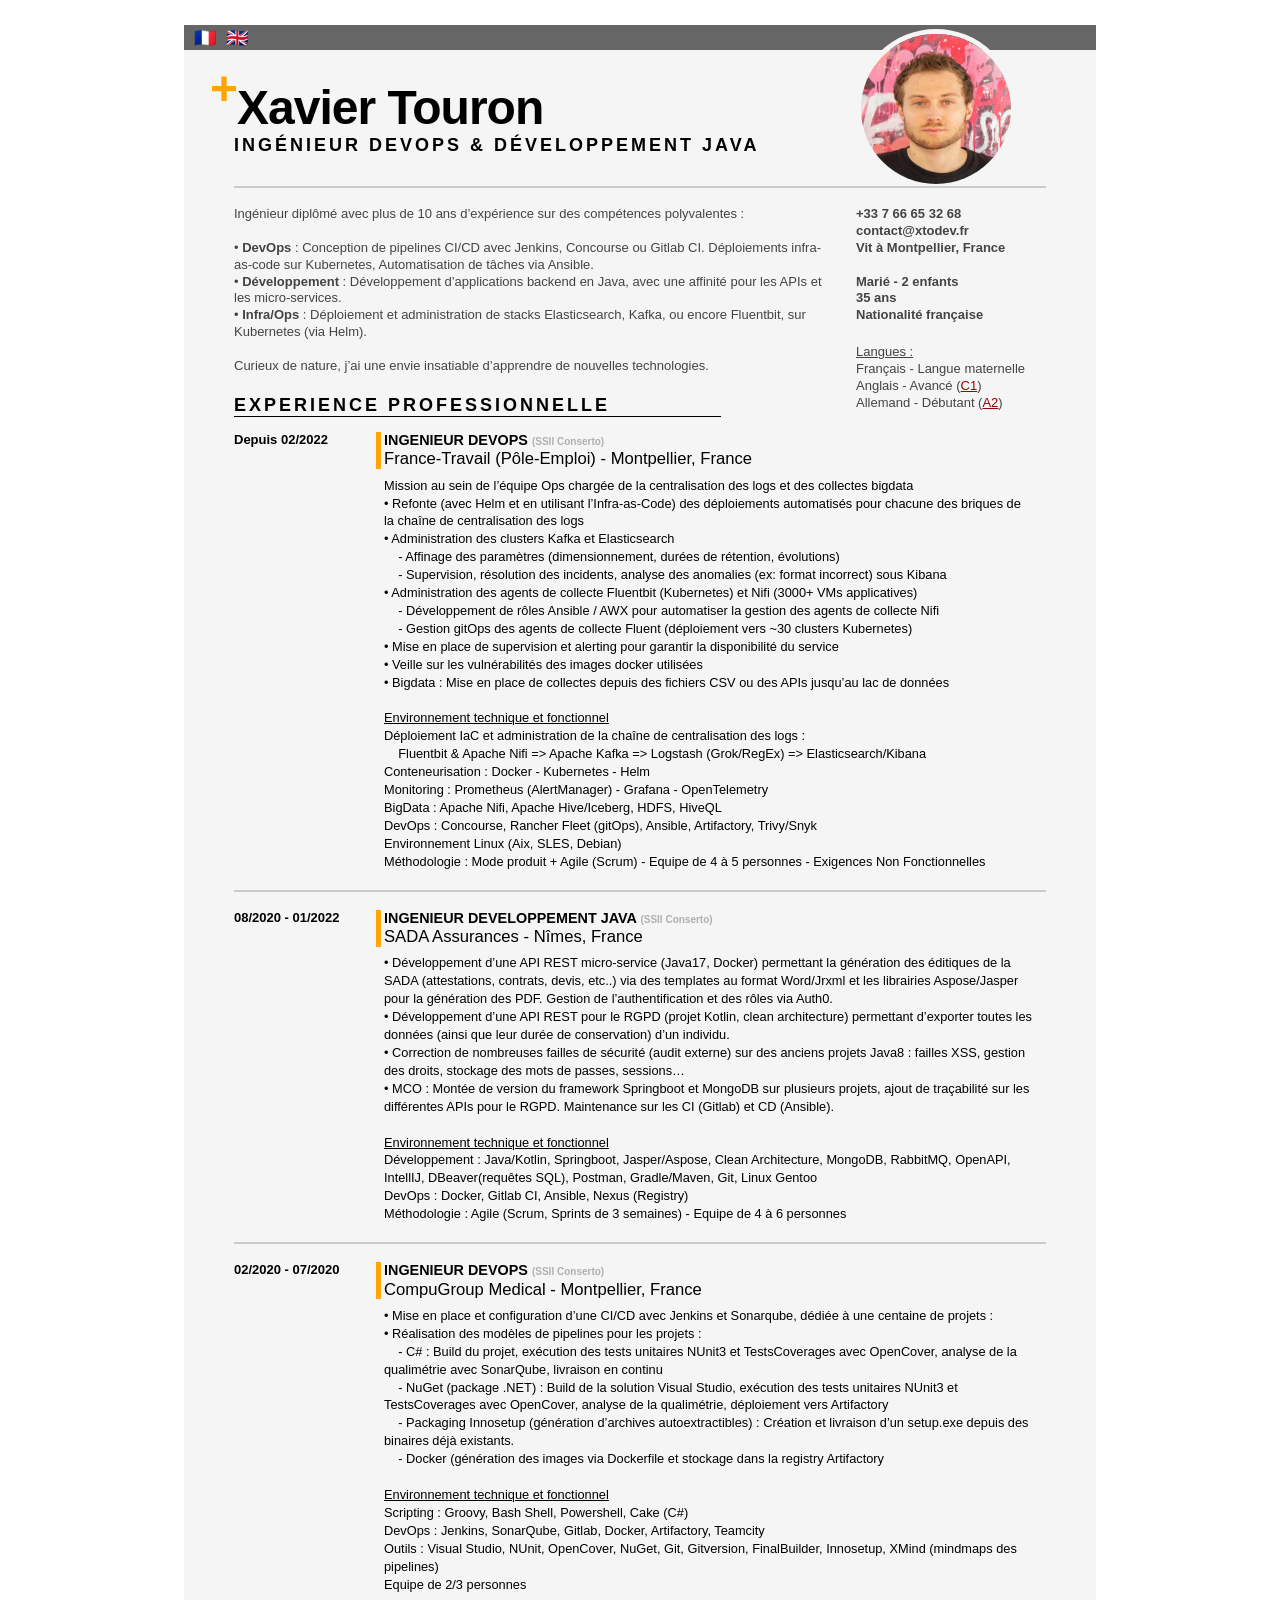
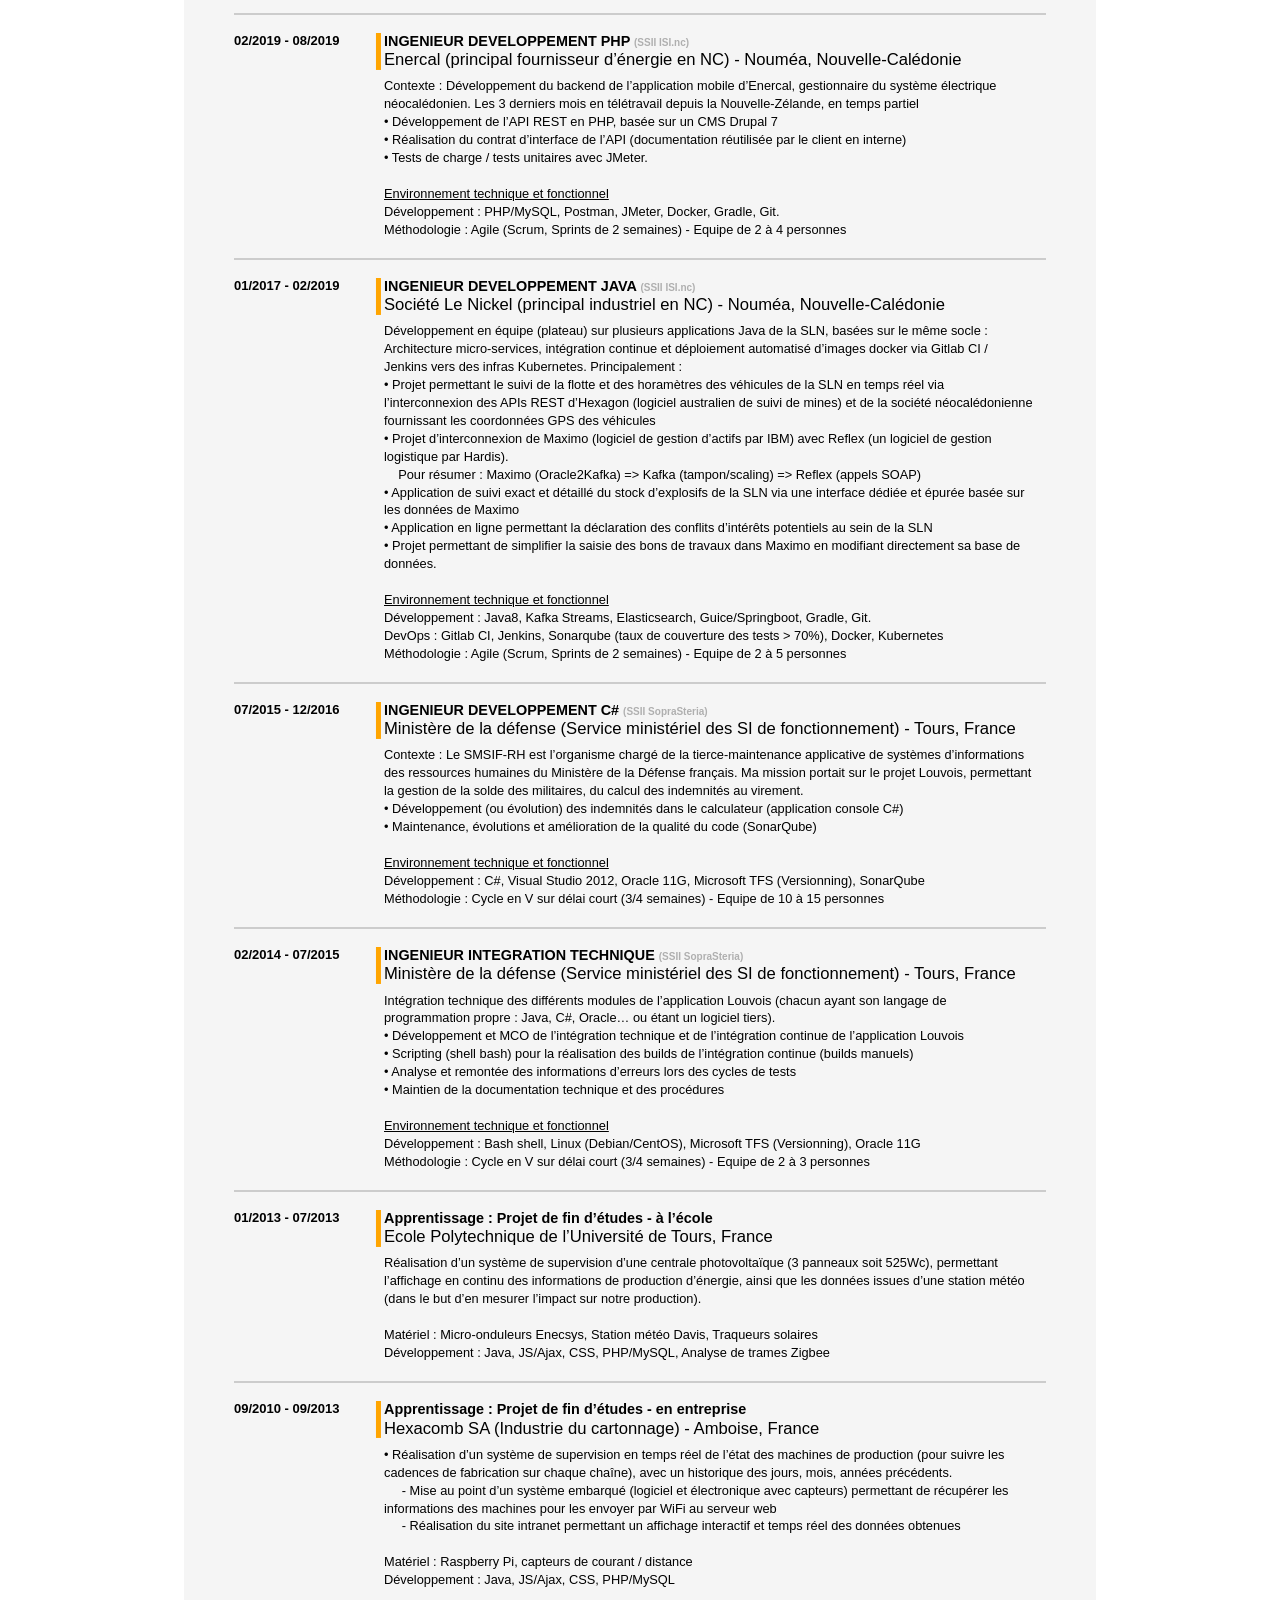
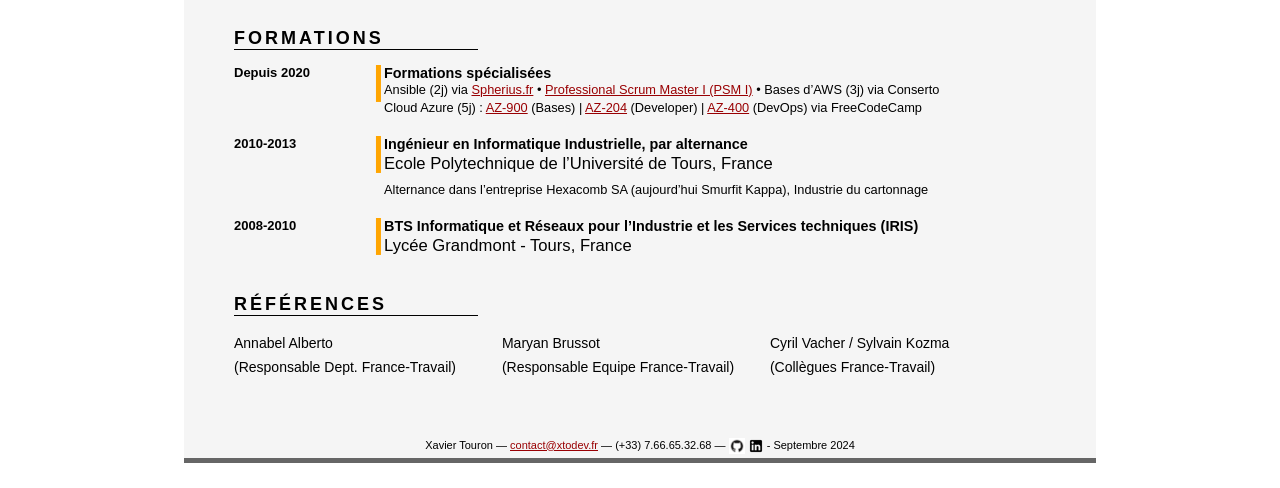
<file: index.html>
<!DOCTYPE html>
<html>
<head>
<meta charset="utf-8">

<title>Xavier Touron | Ingénieur DevOps &amp;amp; Développement JAVA</title>
<style type="text/css">

article,
aside,
details,
figcaption,
figure,
footer,
header,
hgroup,
nav,
section,
summary {
  display: block;
}
audio,
canvas,
video {
  display: inline-block;
  *display: inline;
  *zoom: 1;
}
audio:not([controls]) {
  display: none;
}
[hidden] {
  display: none;
}
html {
  font-size: 100%;
  -webkit-text-size-adjust: 100%;
  -ms-text-size-adjust: 100%;
}
html,
button,
input,
select,
textarea {
  font-family: sans-serif;
}
body {
  margin: 0;
}
a:focus {
  outline: thin dotted;
}
a:hover,
a:active {
  outline: 0;
}
h1 {
  font-size: 2em;
  margin: 0.67em 0;
}
h2 {
  font-size: 1.5em;
  margin: 0.83em 0;
}
h3 {
  font-size: 1.17em;
  margin: 1em 0;
}
h4 {
  font-size: 1em;
  margin: 1.33em 0;
}
h5 {
  font-size: 0.83em;
  margin: 1.67em 0;
}
h6 {
  font-size: 0.75em;
  margin: 2.33em 0;
}
abbr[title] {
  border-bottom: 1px dotted;
}
b,
strong {
  font-weight: bold;
}
blockquote {
  margin: 1em 40px;
}
dfn {
  font-style: italic;
}
mark {
  background: #ff0;
  color: #000;
}
p,
pre {
  margin: 1em 0;
}
pre,
code,
kbd,
samp {
  font-family: monospace, serif;
  _font-family: 'courier new', monospace;
  font-size: 1em;
}
pre {
  white-space: pre;
  white-space: pre-wrap;
  word-wrap: break-word;
}
q {
  quotes: none;
}
q:before,
q:after {
  content: '';
  content: none;
}
small {
  font-size: 75%;
}
sub,
sup {
  font-size: 75%;
  line-height: 0;
  position: relative;
  vertical-align: baseline;
}
sup {
  top: -0.5em;
}
sub {
  bottom: -0.25em;
}
dl,
menu,
ol,
ul {
  margin: 1em 0;
}
dd {
  margin: 0 0 0 40px;
}
menu,
ol,
ul {
  padding: 0 0 0 40px;
}
nav ul,
nav ol {
  list-style: none;
  list-style-image: none;
}
img {
  border: 0;
  -ms-interpolation-mode: bicubic;
}
svg:not(:root) {
  overflow: hidden;
}
figure {
  margin: 0;
}
form {
  margin: 0;
}
fieldset {
  border: 1px solid #c0c0c0;
  margin: 0 2px;
  padding: 0.35em 0.625em 0.75em;
}
legend {
  border: 0;
  padding: 0;
  white-space: normal;
  *margin-left: -7px;
}
button,
input,
select,
textarea {
  font-size: 100%;
  margin: 0;
  vertical-align: baseline;
  *vertical-align: middle;
}
button,
input {
  line-height: normal;
}
button,
input[type="button"],
input[type="reset"],
input[type="submit"] {
  cursor: pointer;
  -webkit-appearance: button;
  *overflow: visible;
}
button[disabled],
input[disabled] {
  cursor: default;
}
input[type="checkbox"],
input[type="radio"] {
  box-sizing: border-box;
  padding: 0;
  *height: 13px;
  *width: 13px;
}
input[type="search"] {
  -webkit-appearance: textfield;
  -moz-box-sizing: content-box;
  -webkit-box-sizing: content-box;
  box-sizing: content-box;
}
input[type="search"]::-webkit-search-decoration,
input[type="search"]::-webkit-search-cancel-button {
  -webkit-appearance: none;
}
button::-moz-focus-inner,
input::-moz-focus-inner {
  border: 0;
  padding: 0;
}
textarea {
  overflow: auto;
  vertical-align: top;
}
table {
  border-collapse: collapse;
  border-spacing: 0;
}

body.pdf {
  color: black;
}
body.pdf a {
  text-decoration: none;
  color: black;
}
body.pdf .container {
  background: none;
  border-left-color: white;
  border-right-color: white;
}
body.pdf .date:after {
  margin-top: -8px;
}
body.pdf span {
  background-color: white;
}
body.pdf .resume {
  position: relative;
  padding: 40px 25px;
}
body.pdf #identity {
  margin-right: 10px;
}
body.pdf #lang {
  margin-top: -10px;
  margin-right: 10px;
  padding-bottom: 0px;
}
body.pdf .hiddenhr {
  border-top: 2px solid white;
}
body.pdf .hiddenhrinpdf {
  border-top: 2px solid white;
}
body.pdf hr {
  margin: 8px auto;
}
body.pdf a[href$='.pdf'] {
  display: none;
}
body.pdf #langselect {
  display: none;
}
body.pdf h1 {
  letter-spacing: 0;
  margin-top: 0;
  font-size: 48px;
  text-transform: none;
}
body.pdf h2 {
  letter-spacing: 0;
  text-transform: uppercase;
  font-weight: normal;
}
body.pdf h3 {
  float: left;
  width: 20%;
  font-style: normal;
  margin-top: 12px;
}
body.pdf h3+p {
  float: left;
  width: 80%;
}
body.pdf blockquote {
  top: 40px;
  right: 50px;
  position: absolute;
}
body.pdf ul dl {
  margin: 0;
  padding: 0.3em 0 0;
}
body.pdf ul dl dt {
  font-size: 122%;
  font-weight: normal;
  margin: 0 0 .75em;
}
body.pdf ul dl dd {
  padding: 0 4em 0 0;
}
body.pdf ol {
  float: left;
  width: 95%;
  margin-left: 1em;
}
body.pdf ol li {
  width: 33%;
  margin: 0;
}
body.pdf ol li:nth-child(3n) {
  width: 34%;
}
body.pdf ol li:nth-child(1),
body.pdf ol li:nth-child(2),
body.pdf ol li:nth-child(3) {
  border-top: none;
}
body.pdf dl {
  margin: .7em 0 0;
  display: block;
}
body.pdf dl strong {
  float: right;
  margin-top: -2em;
}
body.pdf dl em {
  font-size: 120%;
  font-style: normal;
}
body.pdf .h2long {
  background: white;
}
body.pdf .h2short {
  background: white;
}
body.pdf #photo {
  margin-top: -61px;
  margin-right: 30px;
  box-shadow: 0px -4px 0px 1px white, rgba(0,0,0,0) 0px 3px 8px;
  border-width: 0px;
}

.clearfix {
  zoom: 1;
}
.clearfix:after {
  display: block;
  visibility: hidden;
  height: 0;
  clear: both;
  content: ".";
}
body {
  font-family: 'Helvetica Neue', 'Helvetica', Arial, serif;
}
h1,
h2,
h3,
h4,
ul dl dt {
  font-family: 'Helvetica Neue Light', 'Helvetica', Arial, serif;
}
h1:before {
  content: "+";
  font-weight: bold;
  color: orange;
  margin: -1em 0 0 -0.5em;
  position: relative;
  top: -0.4em;
}
pre {
  display: block;
  position: relative;
}
span {
  padding: 0;
  line-height: 1.3em;
  font-family: 'Helvetica Neue', 'Helvetica', Arial, serif;
  color: #444;
}
#langselect {
  font-size: large;
  width: 200px;
  position: absolute;
  top: -13px;
  left: 10px;
}
#langselect a {
  text-decoration: none;
  color: #666;
}
#langselect a:hover {
  text-decoration: none;
  color: #666;
}
#aboutme {
  width: 600px;
  float: left;
  clear: left;
  padding-bottom: 20px;
  font-family: 'Lucida Sans', 'Lucida Sans Regular', 'Lucida Grande', 'Lucida Sans Unicode', Geneva, Verdana, sans-serif;
  font-size: small;
}
#identity {
  width: 200px;
  float: right;
  clear: right;
  font-family: 'Arial Narrow Bold', sans-serif;
  font-size: small;
  font-weight: bold;
  padding-bottom: 20px;
  margin-right: -10px;
}
#lang {
  width: 200px;
  float: right;
  clear: right;
  font-size: small;
  padding-bottom: 20px;
  margin-right: -10px;
}
.ssii {
  font-size: 10px;
  color: #afafaf;
}
.container {
  margin: 25px auto;
  padding: 0;
  background: whiteSmoke;
  border-top-color: #666;
  border-bottom-color: #666;
  border-left-color: whiteSmoke;
  border-right-color: whiteSmoke;
  border-style: solid;
  border-width: 25px 0px 5px 0px;
  text-align: left;
}
.date {
  font-size: small;
  width: 150px;
}
.date:after {
  float: right;
  margin-top: -7px;
  content: "|";
  color: orange;
  font-size: 300%;
}
.resume {
  position: relative;
  padding: 10px 20px;
  margin-top: -10px;
  margin-bottom: -15px;
}
a {
  color: #990003;
}
a[href$='.pdf']::before {
  content: url('https://cdn-icons-png.flaticon.com/64/3997/3997593.png');
  display: inline-block;
  width: 32px;
  height: 32px;
}
a[href$='.pdf'] {
  font-size: small;
  width: 10px;
  position: absolute;
  top: -70px;
  left: 100%;
}
blockquote {
  margin: 0;
  padding: 0;
  line-height: 1.4em;
}
hr {
  display: block;
  position: relative;
  padding: 0;
  margin: 18px auto;
  width: 100%;
  clear: both;
  border: none;
  border-top: 2px solid #cccccc;
  font-size: 1px;
  line-height: 0;
  overflow: visible;
  page-break-after: avoid;
}
.hiddenhr {
  display: block;
  position: relative;
  padding: 0;
  margin: 18px auto;
  width: 100%;
  clear: both;
  border: none;
  border-top: 2px solid whitesmoke;
  font-size: 1px;
  line-height: 0;
  overflow: visible;
  page-break-after: avoid;
}
.hiddenhrinpdf {
  display: block;
  position: relative;
  padding: 0;
  margin: 18px auto;
  width: 100%;
  clear: both;
  border: none;
  border-top: 2px solid #cccccc;
  font-size: 1px;
  line-height: 0;
  overflow: visible;
  page-break-after: avoid;
}
hr ~ h2 {
  border-top: 0px;
}
h1 {
  margin: 0;
  padding: 0;
  font-size: 36px;
  letter-spacing: -1px;
  font-weight: bold;
}
h2 {
  margin: 0;
  padding: 0;
  font-size: 18px;
  letter-spacing: -1px;
  font-weight: bold;
}
h3 {
  margin: 0;
  padding: 0 0 .5em;
  font-size: 150%;
  font-weight: bold;
}
h4 {
  margin: 0;
  padding: 0 0 .5em;
  font-size: small;
  width: 150px;
}
h3+p {
  margin: 0 0 16px;
  padding: 0;
  display: block;
  font-size: 104%;
  line-height: 24px;
}
h3 br + * {
  font-size: 5px;
}
ul {
  margin: 0;
  padding: 0;
  list-style: none;
  display: flex;
  flex-wrap: wrap;
}
ul li {
  margin: 0;
  padding: 0;
  flex-basis: 33%;
}
ul dl {
  margin: .3em 0 0;
  padding: 0;
  width: 100%;
}
ul dl dt {
  font-size: 100%;
}
ul dl dd {
  margin: 0 0 1em;
  padding: 0 2em 0 0;
  font-size: .8em;
  line-height: 1.5em;
}
ol {
  margin: 0;
  padding: 0 0 .75em;
  width: 80%;
  display: inline-block;
}
ol li {
  margin: 0 0 0 1em;
  padding: 0;
  border-top: 1px solid #CCCCCC;
  width: 100%;
  float: left;
  list-style: none;
  line-height: 24px;
  font-size: 14px;
}
ol li:nth-child(1) {
  border-top: none;
}
dl {
  float: left;
  display: block;
  width: 80%;
  margin: 0;
  padding: 0;
}
dl dt {
  margin: 0;
  padding: 0;
  font-size: 90%;
  font-weight: bold;
}
dl dd {
  margin: 0 0 1.5em;
  padding: 0;
  font-size: 80%;
  line-height: 1.4em;
}
dl strong {
  display: block;
  padding-top: 9px;
  margin-left: -40px;
  font-size: 102%;
}
dl em {
  display: block;
  font-size: 110%;
  margin: .15em 0 .5em;
  font-style: bold;
}
dl dd li {
  width: 100%;
  margin: 0 1em 1em;
  list-style-type: square;
}
dl dt {
  display: block;
  clear: both;
}
dl dt {
  border-top: 1px solid #ccc;
  padding-top: 1em;
}
h3 + dl dt:first-child {
  border: 0;
  padding-top: 0;
}
dl dd p:first-child {
  font-weight: bold;
  text-transform: uppercase;
  font-size: 1.2em;
}
ul li dt {
  border: 0;
  padding-top: 0;
}
.h2long {
  background: whiteSmoke;
  text-align: left;
  content: "";
  display: block;
  width: 60%;
  padding-top: 20px;
  border-bottom: 1px solid black;
  margin-bottom: 15px;
}
.h2short {
  background: whiteSmoke;
  text-align: left;
  content: "";
  display: block;
  width: 30%;
  border-bottom: 1px solid black;
  margin-bottom: 15px;
}
#footer {
  display: none;
}
#footer + p {
  width: 100%;
  font-size: 11px;
  text-align: center;
  margin: 0 0 0px;
}
#photo {
  width: 150px;
  height: 150px;
  margin-top: -67px;
  margin-right: 30px;
  border-top-left-radius: 50% 50%;
  border-top-right-radius: 50% 50%;
  border-bottom-right-radius: 50% 50%;
  border-bottom-left-radius: 50% 50%;
  border: solid whiteSmoke;
  border-width: 5px;
}
#subheading {
  margin-bottom: 30px;
}

@media print {
  .container {
    width: 912px;
  }
  .resume {
    position: relative;
    padding: 40px 50px;
  }
  blockquote {
    top: 40px;
    right: 50px;
    position: absolute;
  }
  h1 {
    margin-top: 0;
    font-size: 48px;
    letter-spacing: -1px;
  }
  h2 {
    text-transform: uppercase;
    letter-spacing: 3px;
  }
  h3 {
    float: left;
    width: 20%;
  }
  h3+p {
    float: left;
    width: 80%;
  }
  ul dl dt {
    font-size: 122%;
    font-weight: normal;
    margin-bottom: .75em;
  }
  ul dl dd {
    padding: 0 4em 0 0;
  }
  ol {
    float: center;
    width: 100%;
  }
  ol li {
    width: 33%;
    margin: 0;
  }
  ol li:nth-child(3n) {
    width: 34%;
  }
  ol li:nth-child(1),
  ol li:nth-child(2),
  ol li:nth-child(3) {
    border-top: none;
  }
  dl strong {
    float: right;
    margin-top: -2em;
  }
  dl em {
    font-size: 130%;
    font-style: normal;
  }
  a[href$='.pdf'] {
    display: none;
  }
}
@media screen and (min-width: 240px) and (max-width: 479px) {
  .container {
    margin: 0px auto;
  }
  blockquote {
    display: none;
  }
  #aboutme {
    width: 100%;
  }
  #identity {
    width: 100%;
  }
  #lang {
    width: 100%;
  }
  a[href$='.pdf'] {
    display: none;
  }
  .date:after {
    display: none;
  }
}
@media screen and (min-width: 480px) and (max-width: 599px) {
  .container {
    margin: 0px auto;
  }
  blockquote {
    margin-top: -50px;
    margin-bottom: -20px;
  }
  #photo {
    width: 90px;
    height: 90px;
    margin-top: -60px;
    margin-left: 81%;
  }
  #aboutme {
    width: 65%;
  }
  #identity {
    width: 35%;
  }
  #lang {
    width: 35%;
  }
  .date:after {
    display: none;
  }
  .h2long {
    width: 80%;
  }
  .h2short {
    width: 80%;
  }
  dl {
    width: 100%;
  }
  dl dt:before {
    content: "|";
    color: orange;
    font-size: 150%;
    margin-top: -10px;
  }
  .resume {
    margin-bottom: -10px;
  }
}
@media screen and (min-width: 600px) and (max-width: 911px) {
  .container {
    margin: 0px auto;
  }
  blockquote {
    margin-top: -65px;
    margin-bottom: -20px;
  }
  #photo {
    width: 105px;
    height: 105px;
    margin-top: -50px;
    margin-left: 75%;
  }
  #aboutme {
    width: 65%;
  }
  #identity {
    width: 35%;
  }
  #lang {
    width: 35%;
  }
  .date:after {
    display: none;
  }
  .h2long {
    width: 80%;
  }
  .h2short {
    width: 80%;
  }
  dl {
    width: 100%;
  }
  dl dt:before {
    content: "|";
    color: orange;
    font-size: 150%;
    margin-top: -10px;
  }
  .resume {
    margin-bottom: -10px;
  }
}
@media screen and (min-width: 57em) {
  .container {
    width: 912px;
  }
  .resume {
    position: relative;
    padding: 40px 50px;
  }
  blockquote {
    top: 40px;
    right: 50px;
    position: absolute;
  }
  h1 {
    margin-top: 0;
    font-size: 48px;
    letter-spacing: -1px;
  }
  h2 {
    text-transform: uppercase;
    letter-spacing: 3px;
  }
  h3 {
    float: left;
    width: 20%;
  }
  h3+p {
    float: left;
    width: 80%;
  }
  ul dl dt {
    font-size: 122%;
    font-weight: normal;
    margin-bottom: .75em;
  }
  ul dl dd {
    padding: 0 4em 0 0;
  }
  ol {
    float: center;
    width: 100%;
  }
  ol li {
    width: 33%;
    margin: 0;
  }
  ol li:nth-child(3n) {
    width: 34%;
  }
  ol li:nth-child(1),
  ol li:nth-child(2),
  ol li:nth-child(3) {
    border-top: none;
  }
  dl strong {
    float: right;
    margin-top: -2em;
  }
  dl em {
    font-size: 130%;
    font-style: normal;
  }
}

</style>
</head>

<body class="">

<div class="container">
    <div class="resume">
        <h1>Xavier Touron</h1>

<h2 id="subheading">Ingénieur DevOps &amp; Développement JAVA</h2>

<p><span id="langselect"><a href="https://xtodev.fr">🇫🇷</a>&nbsp;&nbsp;<a href="https://xtodev.fr/en.html">🇬🇧</a></span></p>

<blockquote>
  <p><img src="./assets/photo.jpg" alt="Pic" title="" id="photo" />
  <a href="https://github.com/xtodev/cv/releases/latest/download/CV_Touron_Xavier.pdf"></a></p>
</blockquote>

<hr />

<p><span id="aboutme">
Ingénieur diplômé avec plus de 10 ans d&#8217;expérience sur des compétences polyvalentes :<br><br>
  • <b>DevOps</b> : Conception de pipelines CI/CD avec Jenkins, Concourse ou Gitlab CI. Déploiements infra-as-code sur Kubernetes, Automatisation de tâches via Ansible.<br>
  • <b>Développement</b> : Développement d&#8217;applications backend en Java, avec une affinité pour les APIs et les micro-services.<br>
  • <b>Infra/Ops</b> : Déploiement et administration de stacks Elasticsearch, Kafka, ou encore Fluentbit, sur Kubernetes (via Helm).<br><br>
Curieux de nature, j&#8217;ai une envie insatiable d&#8217;apprendre de nouvelles technologies.
</span></p>

<p><span id="identity">
+33 7 66 65 32 68<br>
contact@xtodev.fr<br>
Vit à Montpellier, France<br>
<br>
Marié - 2 enfants<br>
35 ans<br>
Nationalité française
</span></p>

<p><span id="lang">
<u>Langues :</u><br>
Français - Langue maternelle<br>
Anglais - Avancé (<a target="_blank" href="https://cert.efset.org/MzoJqB">C1</a>)<br>
Allemand - Débutant (<a target="_blank" href="https://certificats.candidat-cloe.com/check/755591453E94315CEE13E6FF1406A46013BFEBA2BFD4ADA4437DDAD81044F2C2aDdCbG1idlFybnFsTXhHZXNQS0I3ODB1ZDlrb0F5Y2t1VjUrOTd4MkUyYU5tU3ZU">A2</a>)</p>

<p></span></p>

<h2 class="h2long">EXPERIENCE PROFESSIONNELLE</h2>

<h3 class="date">Depuis 02/2022</h3>

<dl>
<dt>INGENIEUR DEVOPS <span class="ssii"> (SSII Conserto)</span></dt>
<dd>
<em>France-Travail (Pôle-Emploi) - Montpellier, France</em>
Mission au sein de l&#8217;équipe Ops chargée de la centralisation des logs et des collectes bigdata<br>
• Refonte (avec Helm et en utilisant l&#8217;Infra-as-Code) des déploiements automatisés pour chacune des briques de la chaîne de centralisation des logs<br>
• Administration des clusters Kafka et Elasticsearch<br>
&nbsp;&nbsp;&nbsp;&nbsp;- Affinage des paramètres (dimensionnement, durées de rétention, évolutions)<br>
&nbsp;&nbsp;&nbsp;&nbsp;- Supervision, résolution des incidents, analyse des anomalies (ex: format incorrect) sous Kibana<br>
• Administration des agents de collecte Fluentbit (Kubernetes) et Nifi (3000+ VMs applicatives)<br>
&nbsp;&nbsp;&nbsp;&nbsp;- Développement de rôles Ansible / AWX pour automatiser la gestion des agents de collecte Nifi<br>
&nbsp;&nbsp;&nbsp;&nbsp;- Gestion gitOps des agents de collecte Fluent (déploiement vers ~30 clusters Kubernetes)<br>
• Mise en place de supervision et alerting pour garantir la disponibilité du service<br>
• Veille sur les vulnérabilités des images docker utilisées<br>
• Bigdata : Mise en place de collectes depuis des fichiers CSV ou des APIs jusqu&#8217;au lac de données<br>
<br>
<u>Environnement technique et fonctionnel</u><br>
Déploiement IaC et administration de la chaîne de centralisation des logs : <br>
&nbsp;&nbsp;&nbsp;&nbsp;Fluentbit &amp; Apache Nifi => Apache Kafka => Logstash (Grok/RegEx) => Elasticsearch/Kibana<br>
Conteneurisation : Docker - Kubernetes - Helm<br>
Monitoring : Prometheus (AlertManager) - Grafana - OpenTelemetry<br>
BigData : Apache Nifi, Apache Hive/Iceberg, HDFS, HiveQL<br>
DevOps : Concourse, Rancher Fleet (gitOps), Ansible, Artifactory, Trivy/Snyk<br>
Environnement Linux (Aix, SLES, Debian)<br>
Méthodologie : Mode produit + Agile (Scrum) - Equipe de 4 à 5 personnes - Exigences Non Fonctionnelles<br></dd>
</dl>

<hr />

<h3 class="date">08/2020 - 01/2022</h3>

<dl>
<dt>INGENIEUR DEVELOPPEMENT JAVA <span class="ssii"> (SSII Conserto)</span></dt>
<dd>
<em>SADA Assurances - Nîmes, France</em>
• Développement d&#8217;une API REST micro-service (Java17, Docker) permettant la génération des éditiques de la SADA (attestations, contrats, devis, etc..) via des templates au format Word/Jrxml et les librairies Aspose/Jasper pour la génération des PDF. Gestion de l&#8217;authentification et des rôles via Auth0.<br>
• Développement d&#8217;une API REST pour le RGPD (projet Kotlin, clean architecture) permettant d&#8217;exporter toutes les données (ainsi que leur durée de conservation) d&#8217;un individu.<br>
• Correction de nombreuses failles de sécurité (audit externe) sur des anciens projets Java8 : failles XSS, gestion des droits, stockage des mots de passes, sessions&#8230;<br>
• MCO : Montée de version du framework Springboot et MongoDB sur plusieurs projets, ajout de traçabilité sur les différentes APIs pour le RGPD. Maintenance sur les CI (Gitlab) et CD (Ansible).<br>
<br>
<u>Environnement technique et fonctionnel</u><br>
Développement : Java/Kotlin, Springboot, Jasper/Aspose, Clean Architecture, MongoDB, RabbitMQ, OpenAPI, IntellIJ, DBeaver(requêtes SQL), Postman, Gradle/Maven, Git, Linux Gentoo<br>
DevOps : Docker, Gitlab CI, Ansible, Nexus (Registry)<br>
Méthodologie : Agile (Scrum, Sprints de 3 semaines) - Equipe de 4 à 6 personnes<br></dd>
</dl>

<hr class="hiddenhrinpdf">

<h3 class="date">02/2020 - 07/2020</h3>

<dl>
<dt>INGENIEUR DEVOPS <span class="ssii"> (SSII Conserto)</span></dt>
<dd>
<em>CompuGroup Medical - Montpellier, France</em>
• Mise en place et configuration d&#8217;une CI/CD avec Jenkins et Sonarqube, dédiée à une centaine de projets : <br>
• Réalisation des modèles de pipelines pour les projets :<br>
&nbsp;&nbsp;&nbsp;&nbsp;- C# : Build du projet, exécution des tests unitaires NUnit3 et TestsCoverages avec OpenCover, analyse de la qualimétrie avec SonarQube, livraison en continu  <br>
&nbsp;&nbsp;&nbsp;&nbsp;- NuGet (package .NET) : Build de la solution Visual Studio, exécution des tests unitaires NUnit3 et TestsCoverages avec OpenCover, analyse de la qualimétrie, déploiement vers Artifactory<br>
&nbsp;&nbsp;&nbsp;&nbsp;- Packaging Innosetup (génération d&#8217;archives autoextractibles) : Création et livraison d&#8217;un setup.exe depuis des binaires déjà existants.<br>
&nbsp;&nbsp;&nbsp;&nbsp;- Docker (génération des images via Dockerfile et stockage dans la registry Artifactory<br>
<br>
<u>Environnement technique et fonctionnel</u><br>
Scripting : Groovy, Bash Shell, Powershell, Cake (C#)<br>
DevOps : Jenkins, SonarQube, Gitlab, Docker, Artifactory, Teamcity<br>
Outils : Visual Studio, NUnit, OpenCover, NuGet, Git, Gitversion, FinalBuilder, Innosetup, XMind (mindmaps des pipelines)<br>
Equipe de 2/3 personnes</dd>
</dl>

<hr />

<h3 class="date">02/2019 - 08/2019</h3>

<dl>
<dt>INGENIEUR DEVELOPPEMENT PHP <span class="ssii"> (SSII ISI.nc)</span></dt>
<dd>
<em>Enercal (principal fournisseur d&#8217;énergie en NC) - Nouméa, Nouvelle-Calédonie</em>
Contexte : Développement du backend de l&#8217;application mobile d&#8217;Enercal, gestionnaire du système électrique néocalédonien. Les 3 derniers mois en télétravail depuis la Nouvelle-Zélande, en temps partiel<br>
• Développement de l&#8217;API REST en PHP, basée sur un CMS Drupal 7<br>
• Réalisation du contrat d&#8217;interface de l&#8217;API (documentation réutilisée par le client en interne) <br>
• Tests de charge / tests unitaires avec JMeter.<br>
<br><u>Environnement technique et fonctionnel</u><br>
Développement : PHP/MySQL, Postman, JMeter, Docker, Gradle, Git.<br>
Méthodologie : Agile (Scrum, Sprints de 2 semaines) - Equipe de 2 à 4 personnes<br></dd>
</dl>

<hr />

<h3 class="date">01/2017 - 02/2019</h3>

<dl>
<dt>INGENIEUR DEVELOPPEMENT JAVA <span class="ssii"> (SSII ISI.nc)</span></dt>
<dd>
<em>Société Le Nickel (principal industriel en NC) - Nouméa, Nouvelle-Calédonie</em>
Développement en équipe (plateau) sur plusieurs applications Java de la SLN, basées sur le même socle : Architecture micro-services, intégration continue et déploiement automatisé d&#8217;images docker via Gitlab CI / Jenkins vers des infras Kubernetes. Principalement :<br>
• Projet permettant le suivi de la flotte et des horamètres des véhicules de la SLN en temps réel via l&#8217;interconnexion des APIs REST d&#8217;Hexagon (logiciel australien de suivi de mines) et de la société néocalédonienne fournissant les coordonnées GPS des véhicules<br>
• Projet d&#8217;interconnexion de Maximo (logiciel de gestion d&#8217;actifs par IBM) avec Reflex (un logiciel de gestion logistique par Hardis). <br>
&nbsp;&nbsp;&nbsp;&nbsp;Pour résumer : Maximo (Oracle2Kafka) => Kafka (tampon/scaling) => Reflex (appels SOAP)<br>
• Application de suivi exact et détaillé du stock d&#8217;explosifs de la SLN via une interface dédiée et épurée basée sur les données de Maximo<br>
• Application en ligne permettant la déclaration des conflits d&#8217;intérêts potentiels au sein de la SLN<br>
• Projet permettant de simplifier la saisie des bons de travaux dans Maximo en modifiant directement sa base de données.<br>
<br>
<u>Environnement technique et fonctionnel</u><br>
Développement : Java8, Kafka Streams, Elasticsearch, Guice/Springboot, Gradle, Git. <br>
DevOps : Gitlab CI, Jenkins, Sonarqube (taux de couverture des tests > 70%), Docker, Kubernetes<br>
Méthodologie : Agile (Scrum, Sprints de 2 semaines) - Equipe de 2 à 5 personnes</dd>
</dl>

<hr />

<h3 class="date">07/2015 - 12/2016</h3>

<dl>
<dt>INGENIEUR DEVELOPPEMENT C# <span class="ssii"> (SSII SopraSteria)</span></dt>
<dd>
<em>Ministère de la défense (Service ministériel des SI de fonctionnement) - Tours, France</em>
Contexte : Le SMSIF-RH est l&#8217;organisme chargé de la tierce-maintenance applicative de systèmes d&#8217;informations des ressources humaines du Ministère de la Défense français. Ma mission portait sur le projet Louvois, permettant la gestion de la solde des militaires, du calcul des indemnités au virement.<br>
• Développement (ou évolution) des indemnités dans le calculateur (application console C#)<br>
• Maintenance, évolutions et amélioration de la qualité du code (SonarQube)<br>
<br>
<u>Environnement technique et fonctionnel</u><br>
Développement : C#, Visual Studio 2012, Oracle 11G, Microsoft TFS (Versionning), SonarQube<br>
Méthodologie : Cycle en V sur délai court (3/4 semaines) - Equipe de 10 à 15 personnes</dd>
</dl>

<hr class="hiddenhrinpdf">

<h3 class="date">02/2014 - 07/2015</h3>

<dl>
<dt>INGENIEUR INTEGRATION TECHNIQUE <span class="ssii"> (SSII SopraSteria)</span></dt>
<dd>
<em>Ministère de la défense (Service ministériel des SI de fonctionnement) - Tours, France</em>
Intégration technique des différents modules de l&#8217;application Louvois (chacun ayant son langage de programmation propre : Java, C#, Oracle&#8230; ou étant un logiciel tiers).<br>
• Développement et MCO de l&#8217;intégration technique et de l&#8217;intégration continue de l&#8217;application Louvois<br>
• Scripting (shell bash) pour la réalisation des builds de l&#8217;intégration continue (builds manuels)<br>
• Analyse et remontée des informations d&#8217;erreurs lors des cycles de tests<br>
• Maintien de la documentation technique et des procédures<br>
<br>
<u>Environnement technique et fonctionnel</u><br>
Développement : Bash shell, Linux (Debian/CentOS), Microsoft TFS (Versionning), Oracle 11G<br>
Méthodologie : Cycle en V sur délai court (3/4 semaines) - Equipe de 2 à 3 personnes</dd>
</dl>

<hr />

<h3 class="date">01/2013 - 07/2013</h3>

<dl>
<dt>Apprentissage : Projet de fin d&#8217;études - à l&#8217;école</dt>
<dd>
<em>Ecole Polytechnique de l&#8217;Université de Tours, France</em>
Réalisation d’un système de supervision d’une centrale photovoltaïque (3 panneaux soit 525Wc), permettant l’affichage en continu des informations de production d’énergie, ainsi que les données issues d’une station météo (dans le but d’en mesurer l’impact sur notre production). <br>
<br>
Matériel : Micro-onduleurs Enecsys, Station météo Davis, Traqueurs solaires <br>
Développement : Java, JS/Ajax, CSS, PHP/MySQL, Analyse de trames Zigbee</dd>
</dl>

<hr />

<h3 class="date">09/2010 - 09/2013</h3>

<dl>
<dt>Apprentissage : Projet de fin d&#8217;études - en entreprise</dt>
<dd>
<em>Hexacomb SA (Industrie du cartonnage) - Amboise, France</em>
• Réalisation d’un système de supervision en temps réel de l’état des machines de production (pour suivre les cadences de fabrication sur chaque chaîne), avec un historique des jours, mois, années précédents. <br>
&nbsp;&nbsp;&nbsp;&nbsp; - Mise au point d&#8217;un système embarqué (logiciel et électronique avec capteurs) permettant de récupérer les informations des machines pour les envoyer par WiFi au serveur web<br>
&nbsp;&nbsp;&nbsp;&nbsp; - Réalisation du site intranet permettant un affichage interactif et temps réel des données obtenues<br>
<br>
Matériel : Raspberry Pi, capteurs de courant / distance<br>
Développement : Java, JS/Ajax, CSS, PHP/MySQL</dd>
</dl>

<hr class="hiddenhr">

<h2 class="h2short">Formations</h2>

<h3 class="date">Depuis 2020</h3>

<dl>
<dt>Formations spécialisées</dt>
<dd>Ansible (2j) via <a href="https://spherius.fr/formation/devops-ansible/" target="_blank">Spherius.fr</a> • <a href="https://www.scrum.org/user/735488" target="_blank">Professional Scrum Master I (PSM I)</a> • Bases d&#8217;AWS (3j) via Conserto <br>
Cloud Azure (5j) : <a href="https://www.youtube.com/watch?v=5abffC-K40c">AZ-900</a> (Bases) |  <a href="https://www.youtube.com/watch?v=jZx8PMQjobk">AZ-204</a> (Developer) | <a href="https://www.youtube.com/watch?v=11KT1hPNkY4">AZ-400</a> (DevOps) via FreeCodeCamp</dd>
</dl>

<h3 class="date">2010-2013</h3>

<dl>
<dt>Ingénieur en Informatique Industrielle, par alternance</dt>
<dd><em>Ecole Polytechnique de l&#8217;Université de Tours, France</em>
Alternance dans l&#8217;entreprise Hexacomb SA (aujourd&#8217;hui Smurfit Kappa), Industrie du cartonnage</dd>
</dl>

<h3 class="date">2008-2010</h3>

<dl>
<dt>BTS Informatique et Réseaux pour l&#8217;Industrie et les Services techniques (IRIS)</dt>
<dd><em>Lycée Grandmont - Tours, France</em></dd>
</dl>

<hr class="hiddenhr">

<h2 class="h2short">Références</h2>

<ol>
<li>Annabel Alberto <br>(Responsable Dept. France-Travail)</li>
<li>Maryan Brussot <br>(Responsable Equipe France-Travail)</li>
<li>Cyril Vacher / Sylvain Kozma <br>(Collègues France-Travail)</li>
</ol>

<hr class="hiddenhr">

<h3 id="footer">Footer</h3>

<p>Xavier Touron &#8212; <a href="mailto:contact@xtodev.fr">contact@xtodev.fr</a> &#8212; (+33) 7.66.65.32.68 &#8212; <a href="https://github.com/xtodev/cv" target="_blank"><img src="./assets/github.png" height="16" width="16" style="vertical-align: middle;"></a>  <a href="https://www.linkedin.com/in/xavier-touron-084b4b73" target="_blank"><img src="./assets/linkedin.png" height="16" width="16" style="vertical-align: middle;"></a> - Septembre 2024</p>

    </div>
</div>

</body>
</html>
</file>
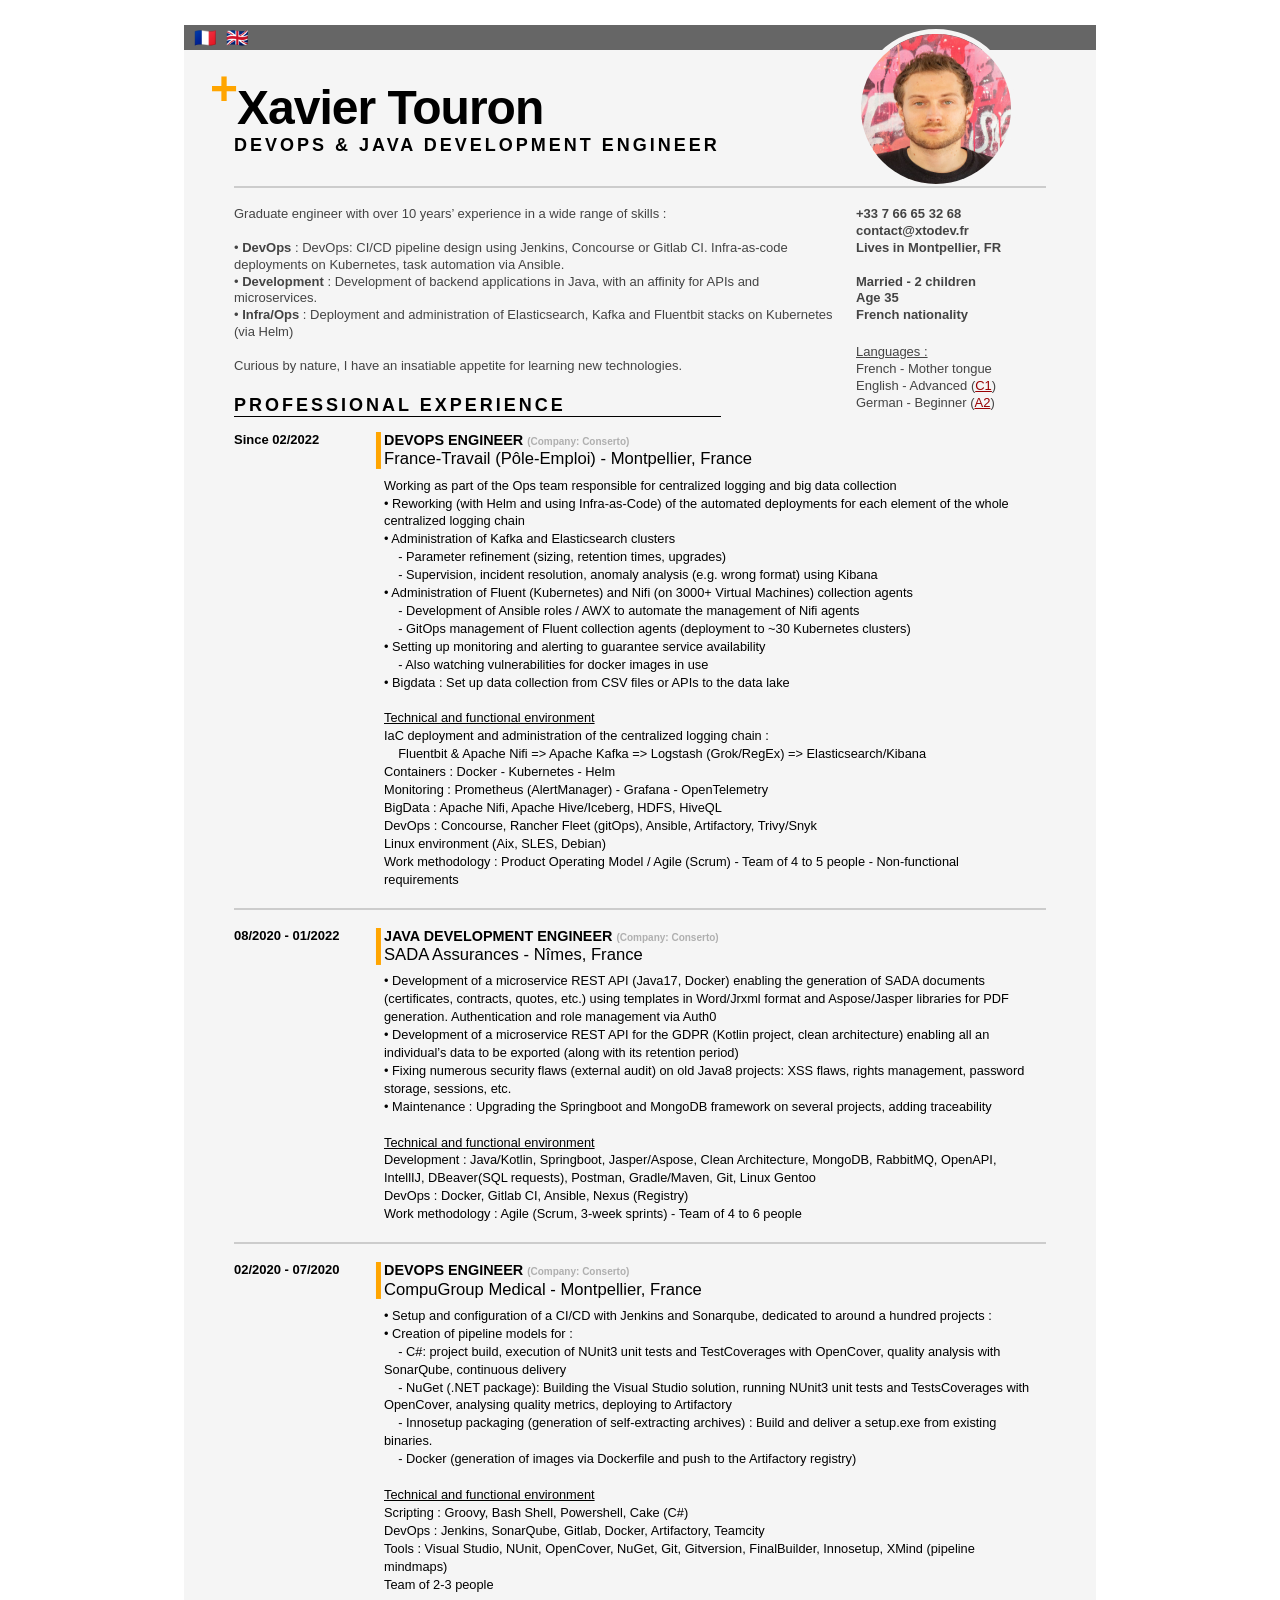
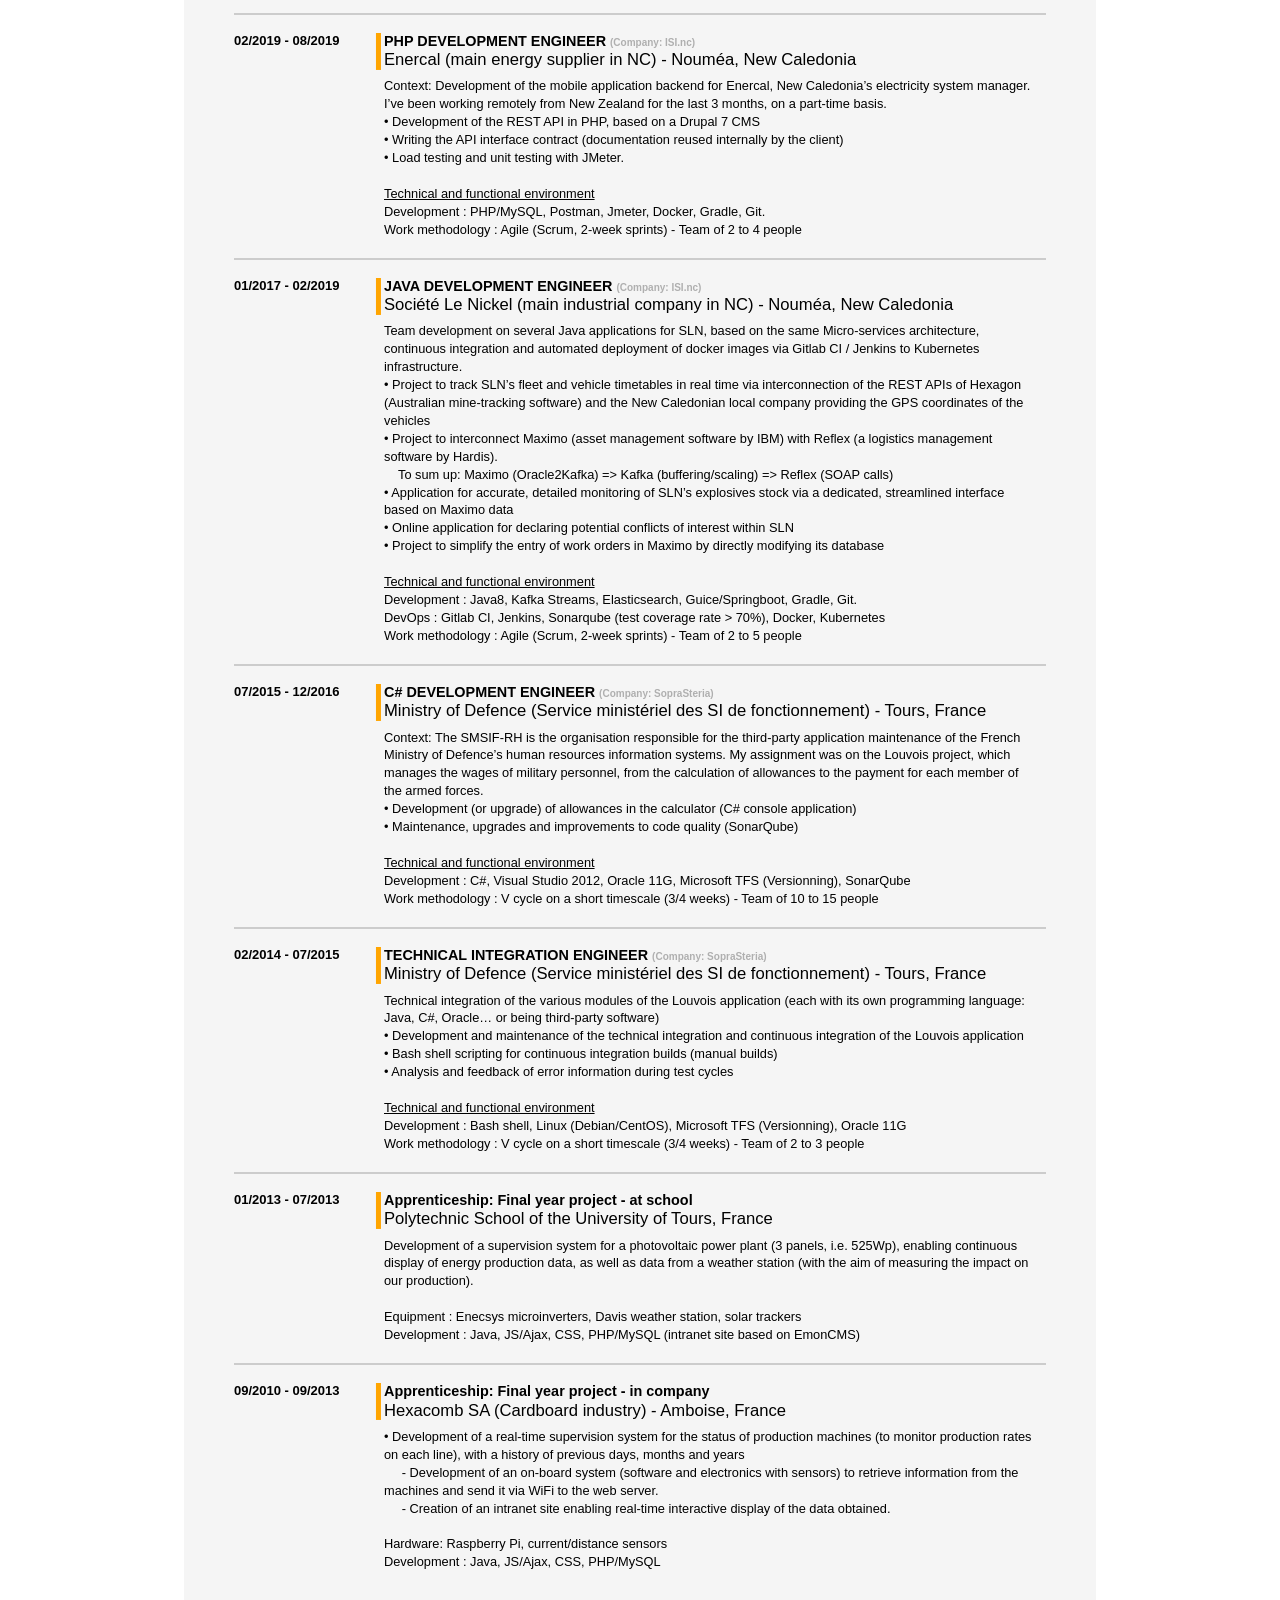
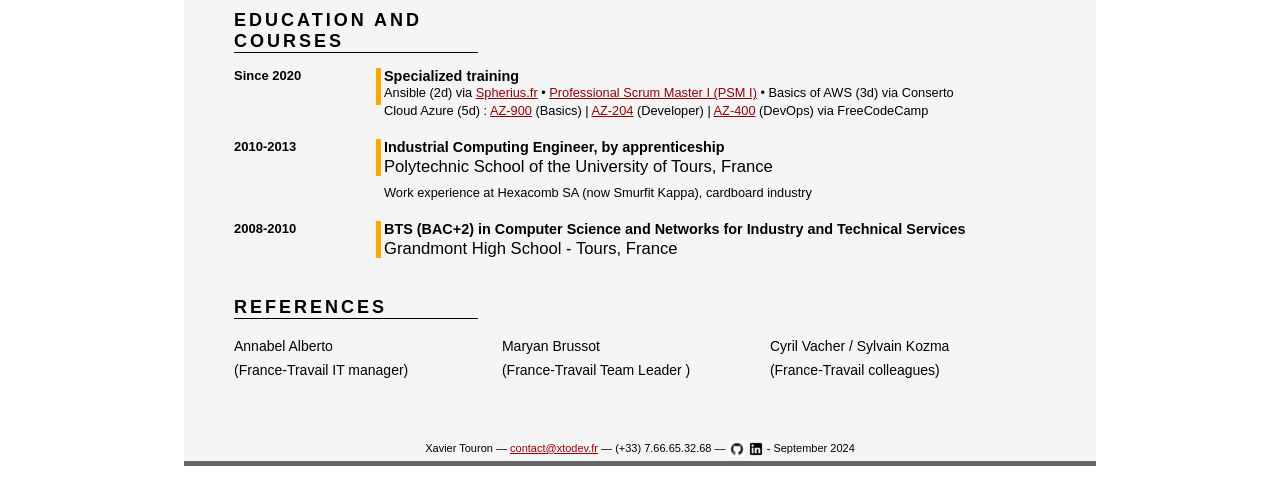
<file: en.html>
<!DOCTYPE html>
<html>
<head>
<meta charset="utf-8">

<title>Xavier Touron | DevOps &amp;amp; JAVA Development Engineer</title>
<style type="text/css">

article,
aside,
details,
figcaption,
figure,
footer,
header,
hgroup,
nav,
section,
summary {
  display: block;
}
audio,
canvas,
video {
  display: inline-block;
  *display: inline;
  *zoom: 1;
}
audio:not([controls]) {
  display: none;
}
[hidden] {
  display: none;
}
html {
  font-size: 100%;
  -webkit-text-size-adjust: 100%;
  -ms-text-size-adjust: 100%;
}
html,
button,
input,
select,
textarea {
  font-family: sans-serif;
}
body {
  margin: 0;
}
a:focus {
  outline: thin dotted;
}
a:hover,
a:active {
  outline: 0;
}
h1 {
  font-size: 2em;
  margin: 0.67em 0;
}
h2 {
  font-size: 1.5em;
  margin: 0.83em 0;
}
h3 {
  font-size: 1.17em;
  margin: 1em 0;
}
h4 {
  font-size: 1em;
  margin: 1.33em 0;
}
h5 {
  font-size: 0.83em;
  margin: 1.67em 0;
}
h6 {
  font-size: 0.75em;
  margin: 2.33em 0;
}
abbr[title] {
  border-bottom: 1px dotted;
}
b,
strong {
  font-weight: bold;
}
blockquote {
  margin: 1em 40px;
}
dfn {
  font-style: italic;
}
mark {
  background: #ff0;
  color: #000;
}
p,
pre {
  margin: 1em 0;
}
pre,
code,
kbd,
samp {
  font-family: monospace, serif;
  _font-family: 'courier new', monospace;
  font-size: 1em;
}
pre {
  white-space: pre;
  white-space: pre-wrap;
  word-wrap: break-word;
}
q {
  quotes: none;
}
q:before,
q:after {
  content: '';
  content: none;
}
small {
  font-size: 75%;
}
sub,
sup {
  font-size: 75%;
  line-height: 0;
  position: relative;
  vertical-align: baseline;
}
sup {
  top: -0.5em;
}
sub {
  bottom: -0.25em;
}
dl,
menu,
ol,
ul {
  margin: 1em 0;
}
dd {
  margin: 0 0 0 40px;
}
menu,
ol,
ul {
  padding: 0 0 0 40px;
}
nav ul,
nav ol {
  list-style: none;
  list-style-image: none;
}
img {
  border: 0;
  -ms-interpolation-mode: bicubic;
}
svg:not(:root) {
  overflow: hidden;
}
figure {
  margin: 0;
}
form {
  margin: 0;
}
fieldset {
  border: 1px solid #c0c0c0;
  margin: 0 2px;
  padding: 0.35em 0.625em 0.75em;
}
legend {
  border: 0;
  padding: 0;
  white-space: normal;
  *margin-left: -7px;
}
button,
input,
select,
textarea {
  font-size: 100%;
  margin: 0;
  vertical-align: baseline;
  *vertical-align: middle;
}
button,
input {
  line-height: normal;
}
button,
input[type="button"],
input[type="reset"],
input[type="submit"] {
  cursor: pointer;
  -webkit-appearance: button;
  *overflow: visible;
}
button[disabled],
input[disabled] {
  cursor: default;
}
input[type="checkbox"],
input[type="radio"] {
  box-sizing: border-box;
  padding: 0;
  *height: 13px;
  *width: 13px;
}
input[type="search"] {
  -webkit-appearance: textfield;
  -moz-box-sizing: content-box;
  -webkit-box-sizing: content-box;
  box-sizing: content-box;
}
input[type="search"]::-webkit-search-decoration,
input[type="search"]::-webkit-search-cancel-button {
  -webkit-appearance: none;
}
button::-moz-focus-inner,
input::-moz-focus-inner {
  border: 0;
  padding: 0;
}
textarea {
  overflow: auto;
  vertical-align: top;
}
table {
  border-collapse: collapse;
  border-spacing: 0;
}

body.pdf {
  color: black;
}
body.pdf a {
  text-decoration: none;
  color: black;
}
body.pdf .container {
  background: none;
  border-left-color: white;
  border-right-color: white;
}
body.pdf .date:after {
  margin-top: -8px;
}
body.pdf span {
  background-color: white;
}
body.pdf .resume {
  position: relative;
  padding: 40px 25px;
}
body.pdf #identity {
  margin-right: 10px;
}
body.pdf #lang {
  margin-top: -10px;
  margin-right: 10px;
  padding-bottom: 0px;
}
body.pdf .hiddenhr {
  border-top: 2px solid white;
}
body.pdf .hiddenhrinpdf {
  border-top: 2px solid white;
}
body.pdf hr {
  margin: 8px auto;
}
body.pdf a[href$='.pdf'] {
  display: none;
}
body.pdf #langselect {
  display: none;
}
body.pdf h1 {
  letter-spacing: 0;
  margin-top: 0;
  font-size: 48px;
  text-transform: none;
}
body.pdf h2 {
  letter-spacing: 0;
  text-transform: uppercase;
  font-weight: normal;
}
body.pdf h3 {
  float: left;
  width: 20%;
  font-style: normal;
  margin-top: 12px;
}
body.pdf h3+p {
  float: left;
  width: 80%;
}
body.pdf blockquote {
  top: 40px;
  right: 50px;
  position: absolute;
}
body.pdf ul dl {
  margin: 0;
  padding: 0.3em 0 0;
}
body.pdf ul dl dt {
  font-size: 122%;
  font-weight: normal;
  margin: 0 0 .75em;
}
body.pdf ul dl dd {
  padding: 0 4em 0 0;
}
body.pdf ol {
  float: left;
  width: 95%;
  margin-left: 1em;
}
body.pdf ol li {
  width: 33%;
  margin: 0;
}
body.pdf ol li:nth-child(3n) {
  width: 34%;
}
body.pdf ol li:nth-child(1),
body.pdf ol li:nth-child(2),
body.pdf ol li:nth-child(3) {
  border-top: none;
}
body.pdf dl {
  margin: .7em 0 0;
  display: block;
}
body.pdf dl strong {
  float: right;
  margin-top: -2em;
}
body.pdf dl em {
  font-size: 120%;
  font-style: normal;
}
body.pdf .h2long {
  background: white;
}
body.pdf .h2short {
  background: white;
}
body.pdf #photo {
  margin-top: -61px;
  margin-right: 30px;
  box-shadow: 0px -4px 0px 1px white, rgba(0,0,0,0) 0px 3px 8px;
  border-width: 0px;
}

.clearfix {
  zoom: 1;
}
.clearfix:after {
  display: block;
  visibility: hidden;
  height: 0;
  clear: both;
  content: ".";
}
body {
  font-family: 'Helvetica Neue', 'Helvetica', Arial, serif;
}
h1,
h2,
h3,
h4,
ul dl dt {
  font-family: 'Helvetica Neue Light', 'Helvetica', Arial, serif;
}
h1:before {
  content: "+";
  font-weight: bold;
  color: orange;
  margin: -1em 0 0 -0.5em;
  position: relative;
  top: -0.4em;
}
pre {
  display: block;
  position: relative;
}
span {
  padding: 0;
  line-height: 1.3em;
  font-family: 'Helvetica Neue', 'Helvetica', Arial, serif;
  color: #444;
}
#langselect {
  font-size: large;
  width: 200px;
  position: absolute;
  top: -13px;
  left: 10px;
}
#langselect a {
  text-decoration: none;
  color: #666;
}
#langselect a:hover {
  text-decoration: none;
  color: #666;
}
#aboutme {
  width: 600px;
  float: left;
  clear: left;
  padding-bottom: 20px;
  font-family: 'Lucida Sans', 'Lucida Sans Regular', 'Lucida Grande', 'Lucida Sans Unicode', Geneva, Verdana, sans-serif;
  font-size: small;
}
#identity {
  width: 200px;
  float: right;
  clear: right;
  font-family: 'Arial Narrow Bold', sans-serif;
  font-size: small;
  font-weight: bold;
  padding-bottom: 20px;
  margin-right: -10px;
}
#lang {
  width: 200px;
  float: right;
  clear: right;
  font-size: small;
  padding-bottom: 20px;
  margin-right: -10px;
}
.ssii {
  font-size: 10px;
  color: #afafaf;
}
.container {
  margin: 25px auto;
  padding: 0;
  background: whiteSmoke;
  border-top-color: #666;
  border-bottom-color: #666;
  border-left-color: whiteSmoke;
  border-right-color: whiteSmoke;
  border-style: solid;
  border-width: 25px 0px 5px 0px;
  text-align: left;
}
.date {
  font-size: small;
  width: 150px;
}
.date:after {
  float: right;
  margin-top: -7px;
  content: "|";
  color: orange;
  font-size: 300%;
}
.resume {
  position: relative;
  padding: 10px 20px;
  margin-top: -10px;
  margin-bottom: -15px;
}
a {
  color: #990003;
}
a[href$='.pdf']::before {
  content: url('https://cdn-icons-png.flaticon.com/64/3997/3997593.png');
  display: inline-block;
  width: 32px;
  height: 32px;
}
a[href$='.pdf'] {
  font-size: small;
  width: 10px;
  position: absolute;
  top: -70px;
  left: 100%;
}
blockquote {
  margin: 0;
  padding: 0;
  line-height: 1.4em;
}
hr {
  display: block;
  position: relative;
  padding: 0;
  margin: 18px auto;
  width: 100%;
  clear: both;
  border: none;
  border-top: 2px solid #cccccc;
  font-size: 1px;
  line-height: 0;
  overflow: visible;
  page-break-after: avoid;
}
.hiddenhr {
  display: block;
  position: relative;
  padding: 0;
  margin: 18px auto;
  width: 100%;
  clear: both;
  border: none;
  border-top: 2px solid whitesmoke;
  font-size: 1px;
  line-height: 0;
  overflow: visible;
  page-break-after: avoid;
}
.hiddenhrinpdf {
  display: block;
  position: relative;
  padding: 0;
  margin: 18px auto;
  width: 100%;
  clear: both;
  border: none;
  border-top: 2px solid #cccccc;
  font-size: 1px;
  line-height: 0;
  overflow: visible;
  page-break-after: avoid;
}
hr ~ h2 {
  border-top: 0px;
}
h1 {
  margin: 0;
  padding: 0;
  font-size: 36px;
  letter-spacing: -1px;
  font-weight: bold;
}
h2 {
  margin: 0;
  padding: 0;
  font-size: 18px;
  letter-spacing: -1px;
  font-weight: bold;
}
h3 {
  margin: 0;
  padding: 0 0 .5em;
  font-size: 150%;
  font-weight: bold;
}
h4 {
  margin: 0;
  padding: 0 0 .5em;
  font-size: small;
  width: 150px;
}
h3+p {
  margin: 0 0 16px;
  padding: 0;
  display: block;
  font-size: 104%;
  line-height: 24px;
}
h3 br + * {
  font-size: 5px;
}
ul {
  margin: 0;
  padding: 0;
  list-style: none;
  display: flex;
  flex-wrap: wrap;
}
ul li {
  margin: 0;
  padding: 0;
  flex-basis: 33%;
}
ul dl {
  margin: .3em 0 0;
  padding: 0;
  width: 100%;
}
ul dl dt {
  font-size: 100%;
}
ul dl dd {
  margin: 0 0 1em;
  padding: 0 2em 0 0;
  font-size: .8em;
  line-height: 1.5em;
}
ol {
  margin: 0;
  padding: 0 0 .75em;
  width: 80%;
  display: inline-block;
}
ol li {
  margin: 0 0 0 1em;
  padding: 0;
  border-top: 1px solid #CCCCCC;
  width: 100%;
  float: left;
  list-style: none;
  line-height: 24px;
  font-size: 14px;
}
ol li:nth-child(1) {
  border-top: none;
}
dl {
  float: left;
  display: block;
  width: 80%;
  margin: 0;
  padding: 0;
}
dl dt {
  margin: 0;
  padding: 0;
  font-size: 90%;
  font-weight: bold;
}
dl dd {
  margin: 0 0 1.5em;
  padding: 0;
  font-size: 80%;
  line-height: 1.4em;
}
dl strong {
  display: block;
  padding-top: 9px;
  margin-left: -40px;
  font-size: 102%;
}
dl em {
  display: block;
  font-size: 110%;
  margin: .15em 0 .5em;
  font-style: bold;
}
dl dd li {
  width: 100%;
  margin: 0 1em 1em;
  list-style-type: square;
}
dl dt {
  display: block;
  clear: both;
}
dl dt {
  border-top: 1px solid #ccc;
  padding-top: 1em;
}
h3 + dl dt:first-child {
  border: 0;
  padding-top: 0;
}
dl dd p:first-child {
  font-weight: bold;
  text-transform: uppercase;
  font-size: 1.2em;
}
ul li dt {
  border: 0;
  padding-top: 0;
}
.h2long {
  background: whiteSmoke;
  text-align: left;
  content: "";
  display: block;
  width: 60%;
  padding-top: 20px;
  border-bottom: 1px solid black;
  margin-bottom: 15px;
}
.h2short {
  background: whiteSmoke;
  text-align: left;
  content: "";
  display: block;
  width: 30%;
  border-bottom: 1px solid black;
  margin-bottom: 15px;
}
#footer {
  display: none;
}
#footer + p {
  width: 100%;
  font-size: 11px;
  text-align: center;
  margin: 0 0 0px;
}
#photo {
  width: 150px;
  height: 150px;
  margin-top: -67px;
  margin-right: 30px;
  border-top-left-radius: 50% 50%;
  border-top-right-radius: 50% 50%;
  border-bottom-right-radius: 50% 50%;
  border-bottom-left-radius: 50% 50%;
  border: solid whiteSmoke;
  border-width: 5px;
}
#subheading {
  margin-bottom: 30px;
}

@media print {
  .container {
    width: 912px;
  }
  .resume {
    position: relative;
    padding: 40px 50px;
  }
  blockquote {
    top: 40px;
    right: 50px;
    position: absolute;
  }
  h1 {
    margin-top: 0;
    font-size: 48px;
    letter-spacing: -1px;
  }
  h2 {
    text-transform: uppercase;
    letter-spacing: 3px;
  }
  h3 {
    float: left;
    width: 20%;
  }
  h3+p {
    float: left;
    width: 80%;
  }
  ul dl dt {
    font-size: 122%;
    font-weight: normal;
    margin-bottom: .75em;
  }
  ul dl dd {
    padding: 0 4em 0 0;
  }
  ol {
    float: center;
    width: 100%;
  }
  ol li {
    width: 33%;
    margin: 0;
  }
  ol li:nth-child(3n) {
    width: 34%;
  }
  ol li:nth-child(1),
  ol li:nth-child(2),
  ol li:nth-child(3) {
    border-top: none;
  }
  dl strong {
    float: right;
    margin-top: -2em;
  }
  dl em {
    font-size: 130%;
    font-style: normal;
  }
  a[href$='.pdf'] {
    display: none;
  }
}
@media screen and (min-width: 240px) and (max-width: 479px) {
  .container {
    margin: 0px auto;
  }
  blockquote {
    display: none;
  }
  #aboutme {
    width: 100%;
  }
  #identity {
    width: 100%;
  }
  #lang {
    width: 100%;
  }
  a[href$='.pdf'] {
    display: none;
  }
  .date:after {
    display: none;
  }
}
@media screen and (min-width: 480px) and (max-width: 599px) {
  .container {
    margin: 0px auto;
  }
  blockquote {
    margin-top: -50px;
    margin-bottom: -20px;
  }
  #photo {
    width: 90px;
    height: 90px;
    margin-top: -60px;
    margin-left: 81%;
  }
  #aboutme {
    width: 65%;
  }
  #identity {
    width: 35%;
  }
  #lang {
    width: 35%;
  }
  .date:after {
    display: none;
  }
  .h2long {
    width: 80%;
  }
  .h2short {
    width: 80%;
  }
  dl {
    width: 100%;
  }
  dl dt:before {
    content: "|";
    color: orange;
    font-size: 150%;
    margin-top: -10px;
  }
  .resume {
    margin-bottom: -10px;
  }
}
@media screen and (min-width: 600px) and (max-width: 911px) {
  .container {
    margin: 0px auto;
  }
  blockquote {
    margin-top: -65px;
    margin-bottom: -20px;
  }
  #photo {
    width: 105px;
    height: 105px;
    margin-top: -50px;
    margin-left: 75%;
  }
  #aboutme {
    width: 65%;
  }
  #identity {
    width: 35%;
  }
  #lang {
    width: 35%;
  }
  .date:after {
    display: none;
  }
  .h2long {
    width: 80%;
  }
  .h2short {
    width: 80%;
  }
  dl {
    width: 100%;
  }
  dl dt:before {
    content: "|";
    color: orange;
    font-size: 150%;
    margin-top: -10px;
  }
  .resume {
    margin-bottom: -10px;
  }
}
@media screen and (min-width: 57em) {
  .container {
    width: 912px;
  }
  .resume {
    position: relative;
    padding: 40px 50px;
  }
  blockquote {
    top: 40px;
    right: 50px;
    position: absolute;
  }
  h1 {
    margin-top: 0;
    font-size: 48px;
    letter-spacing: -1px;
  }
  h2 {
    text-transform: uppercase;
    letter-spacing: 3px;
  }
  h3 {
    float: left;
    width: 20%;
  }
  h3+p {
    float: left;
    width: 80%;
  }
  ul dl dt {
    font-size: 122%;
    font-weight: normal;
    margin-bottom: .75em;
  }
  ul dl dd {
    padding: 0 4em 0 0;
  }
  ol {
    float: center;
    width: 100%;
  }
  ol li {
    width: 33%;
    margin: 0;
  }
  ol li:nth-child(3n) {
    width: 34%;
  }
  ol li:nth-child(1),
  ol li:nth-child(2),
  ol li:nth-child(3) {
    border-top: none;
  }
  dl strong {
    float: right;
    margin-top: -2em;
  }
  dl em {
    font-size: 130%;
    font-style: normal;
  }
}

</style>
</head>

<body class="">

<div class="container">
    <div class="resume">
        <h1>Xavier Touron</h1>

<h2 id="subheading">DevOps &amp; JAVA Development Engineer</h2>

<p><span id="langselect"><a href="https://xtodev.fr">🇫🇷</a>&nbsp;&nbsp;<a href="https://xtodev.fr/en.html">🇬🇧</a></span></p>

<blockquote>
  <p><img src="./assets/photo.jpg" alt="Pic" title="" id="photo" />
  <a href="https://github.com/xtodev/cv/releases/latest/download/CV_Touron_Xavier_EN.pdf"></a></p>
</blockquote>

<hr />

<p><span id="aboutme">
Graduate engineer with over 10 years&#8217; experience in a wide range of skills :<br><br>
  • <b>DevOps</b> : DevOps: CI/CD pipeline design using Jenkins, Concourse or Gitlab CI. Infra-as-code deployments on Kubernetes, task automation via Ansible.<br>
  • <b>Development</b> : Development of backend applications in Java, with an affinity for APIs and microservices.<br>
  • <b>Infra/Ops</b> : Deployment and administration of Elasticsearch, Kafka and Fluentbit stacks on Kubernetes (via Helm)<br><br>
Curious by nature, I have an insatiable appetite for learning new technologies.
</span></p>

<p><span id="identity">
+33 7 66 65 32 68<br>
contact@xtodev.fr<br>
Lives in Montpellier, FR<br>
<br>
Married - 2 children<br>
Age 35<br>
French nationality
</span></p>

<p><span id="lang">
<u>Languages :</u><br>
French - Mother tongue<br>
English - Advanced (<a target="_blank" href="https://cert.efset.org/MzoJqB">C1</a>)<br>
German - Beginner (<a target="_blank" href="https://certificats.candidat-cloe.com/check/755591453E94315CEE13E6FF1406A46013BFEBA2BFD4ADA4437DDAD81044F2C2aDdCbG1idlFybnFsTXhHZXNQS0I3ODB1ZDlrb0F5Y2t1VjUrOTd4MkUyYU5tU3ZU">A2</a>)
</span></p>

<h2 class="h2long">PROFESSIONAL EXPERIENCE</h2>

<h3 class="date">Since 02/2022</h3>

<dl>
<dt>DEVOPS ENGINEER <span class="ssii"> (Company: Conserto)</span></dt>
<dd>
<em>France-Travail (Pôle-Emploi) - Montpellier, France</em>
Working as part of the Ops team responsible for centralized logging and big data collection<br>
• Reworking (with Helm and using Infra-as-Code) of the automated deployments for each element of the whole centralized logging chain<br>
• Administration of Kafka and Elasticsearch clusters<br>
&nbsp;&nbsp;&nbsp;&nbsp;- Parameter refinement (sizing, retention times, upgrades)<br>
&nbsp;&nbsp;&nbsp;&nbsp;- Supervision, incident resolution, anomaly analysis (e.g. wrong format) using Kibana<br>
• Administration of Fluent (Kubernetes) and Nifi (on 3000+ Virtual Machines) collection agents<br>
&nbsp;&nbsp;&nbsp;&nbsp;- Development of Ansible roles / AWX to automate the management of Nifi agents<br>
&nbsp;&nbsp;&nbsp;&nbsp;- GitOps management of Fluent collection agents (deployment to ~30 Kubernetes clusters)<br>
• Setting up monitoring and alerting to guarantee service availability<br>
&nbsp;&nbsp;&nbsp;&nbsp;- Also watching vulnerabilities for docker images in use<br>
• Bigdata : Set up data collection from CSV files or APIs to the data lake<br>
<br>
<u>Technical and functional environment</u><br>
IaC deployment and administration of the centralized logging chain : <br>
&nbsp;&nbsp;&nbsp;&nbsp;Fluentbit &amp; Apache Nifi => Apache Kafka => Logstash (Grok/RegEx) => Elasticsearch/Kibana<br>
Containers : Docker - Kubernetes - Helm<br>
Monitoring : Prometheus (AlertManager) - Grafana - OpenTelemetry<br>
BigData : Apache Nifi, Apache Hive/Iceberg, HDFS, HiveQL<br>
DevOps : Concourse, Rancher Fleet (gitOps), Ansible, Artifactory, Trivy/Snyk<br>
Linux environment (Aix, SLES, Debian)<br>
Work methodology : Product Operating Model / Agile (Scrum) - Team of 4 to 5 people - Non-functional requirements<br></dd>
</dl>

<hr />

<h3 class="date">08/2020 - 01/2022</h3>

<dl>
<dt>JAVA DEVELOPMENT ENGINEER <span class="ssii"> (Company: Conserto)</span></dt>
<dd>
<em>SADA Assurances - Nîmes, France</em>
• Development of a microservice REST API (Java17, Docker) enabling the generation of SADA documents (certificates, contracts, quotes, etc.) using templates in Word/Jrxml format and Aspose/Jasper libraries for PDF generation. Authentication and role management via Auth0<br>
• Development of a microservice REST API for the GDPR (Kotlin project, clean architecture) enabling all an individual&#8217;s data to be exported (along with its retention period)<br>
• Fixing numerous security flaws (external audit) on old Java8 projects: XSS flaws, rights management, password storage, sessions, etc.<br>
• Maintenance : Upgrading the Springboot and MongoDB framework on several projects, adding traceability<br>
<br>
<u>Technical and functional environment</u><br>
Development : Java/Kotlin, Springboot, Jasper/Aspose, Clean Architecture, MongoDB, RabbitMQ, OpenAPI, IntellIJ, DBeaver(SQL requests), Postman, Gradle/Maven, Git, Linux Gentoo<br>
DevOps : Docker, Gitlab CI, Ansible, Nexus (Registry)<br>
Work methodology : Agile (Scrum, 3-week sprints) - Team of 4 to 6 people<br></dd>
</dl>

<hr class="hiddenhrinpdf">

<h3 class="date">02/2020 - 07/2020</h3>

<dl>
<dt>DEVOPS ENGINEER <span class="ssii"> (Company: Conserto)</span></dt>
<dd>
<em>CompuGroup Medical - Montpellier, France</em>
• Setup and configuration of a CI/CD with Jenkins and Sonarqube, dedicated to around a hundred projects :<br>
• Creation of pipeline models for :<br>
&nbsp;&nbsp;&nbsp;&nbsp;- C#: project build, execution of NUnit3 unit tests and TestCoverages with OpenCover, quality analysis with SonarQube, continuous delivery <br>
&nbsp;&nbsp;&nbsp;&nbsp;- NuGet (.NET package): Building the Visual Studio solution, running NUnit3 unit tests and TestsCoverages with OpenCover, analysing quality metrics, deploying to Artifactory<br>
&nbsp;&nbsp;&nbsp;&nbsp;- Innosetup packaging (generation of self-extracting archives) : Build and deliver a setup.exe from existing binaries.<br>
&nbsp;&nbsp;&nbsp;&nbsp;- Docker (generation of images via Dockerfile and push to the Artifactory registry)<br>
<br>
<u>Technical and functional environment</u><br>
Scripting : Groovy, Bash Shell, Powershell, Cake (C#)<br>
DevOps : Jenkins, SonarQube, Gitlab, Docker, Artifactory, Teamcity<br>
Tools : Visual Studio, NUnit, OpenCover, NuGet, Git, Gitversion, FinalBuilder, Innosetup, XMind (pipeline mindmaps)<br>
Team of 2-3 people</dd>
</dl>

<hr />

<h3 class="date">02/2019 - 08/2019</h3>

<dl>
<dt>PHP DEVELOPMENT ENGINEER <span class="ssii"> (Company: ISI.nc)</span></dt>
<dd>
<em>Enercal (main energy supplier in NC) - Nouméa, New Caledonia</em>
Context: Development of the mobile application backend for Enercal, New Caledonia&#8217;s electricity system manager. I&#8217;ve been working remotely from New Zealand for the last 3 months, on a part-time basis.<br>
• Development of the REST API in PHP, based on a Drupal 7 CMS<br>
• Writing the API interface contract (documentation reused internally by the client)<br>
• Load testing and unit testing with JMeter. <br>
<br><u>Technical and functional environment</u><br>
Development : PHP/MySQL, Postman, Jmeter, Docker, Gradle, Git.<br>
Work methodology : Agile (Scrum, 2-week sprints) - Team of 2 to 4 people<br></dd>
</dl>

<hr />

<h3 class="date">01/2017 - 02/2019</h3>

<dl>
<dt>JAVA DEVELOPMENT ENGINEER <span class="ssii"> (Company: ISI.nc)</span></dt>
<dd>
<em>Société Le Nickel (main industrial company in NC) - Nouméa, New Caledonia</em>
Team development on several Java applications for SLN, based on the same Micro-services architecture, continuous integration and automated deployment of docker images via Gitlab CI / Jenkins to Kubernetes infrastructure.<br>
• Project to track SLN&#8217;s fleet and vehicle timetables in real time via interconnection of the REST APIs of Hexagon (Australian mine-tracking software) and the New Caledonian local company providing the GPS coordinates of the vehicles<br>
• Project to interconnect Maximo (asset management software by IBM) with Reflex (a logistics management software by Hardis). <br>
&nbsp;&nbsp;&nbsp;&nbsp;To sum up: Maximo (Oracle2Kafka) => Kafka (buffering/scaling) => Reflex (SOAP calls)<br>
• Application for accurate, detailed monitoring of SLN&#8217;s explosives stock via a dedicated, streamlined interface based on Maximo data<br>
• Online application for declaring potential conflicts of interest within SLN<br>
• Project to simplify the entry of work orders in Maximo by directly modifying its database<br>
<br>
<u>Technical and functional environment</u><br>
Development : Java8, Kafka Streams, Elasticsearch, Guice/Springboot, Gradle, Git. <br>
DevOps : Gitlab CI, Jenkins, Sonarqube (test coverage rate > 70%), Docker, Kubernetes<br>
Work methodology : Agile (Scrum, 2-week sprints) - Team of 2 to 5 people</dd>
</dl>

<hr />

<h3 class="date">07/2015 - 12/2016</h3>

<dl>
<dt>C# DEVELOPMENT ENGINEER <span class="ssii"> (Company: SopraSteria)</span></dt>
<dd>
<em>Ministry of Defence (Service ministériel des SI de fonctionnement) - Tours, France</em>
Context: The SMSIF-RH is the organisation responsible for the third-party application maintenance of the French Ministry of Defence&#8217;s human resources information systems. My assignment was on the Louvois project, which manages the wages of military personnel, from the calculation of allowances to the payment for each member of the armed forces.<br>
• Development (or upgrade) of allowances in the calculator (C# console application)<br>
• Maintenance, upgrades and improvements to code quality (SonarQube)<br>
<br>
<u>Technical and functional environment</u><br>
Development : C#, Visual Studio 2012, Oracle 11G, Microsoft TFS (Versionning), SonarQube<br>
Work methodology : V cycle on a short timescale (3/4 weeks) - Team of 10 to 15 people</dd>
</dl>

<hr />

<h3 class="date">02/2014 - 07/2015</h3>

<dl>
<dt>TECHNICAL INTEGRATION ENGINEER <span class="ssii"> (Company: SopraSteria)</span></dt>
<dd>
<em>Ministry of Defence (Service ministériel des SI de fonctionnement) - Tours, France</em>
Technical integration of the various modules of the Louvois application (each with its own programming language: Java, C#, Oracle&#8230; or being third-party software)<br>
• Development and maintenance of the technical integration and continuous integration of the Louvois application<br>
• Bash shell scripting for continuous integration builds (manual builds)<br>
• Analysis and feedback of error information during test cycles<br>
<br>
<u>Technical and functional environment</u><br>
Development : Bash shell, Linux (Debian/CentOS), Microsoft TFS (Versionning), Oracle 11G<br>
Work methodology : V cycle on a short timescale (3/4 weeks) - Team of 2 to 3 people</dd>
</dl>

<hr />

<h3 class="date">01/2013 - 07/2013</h3>

<dl>
<dt>Apprenticeship: Final year project - at school</dt>
<dd>
<em>Polytechnic School of the University of Tours, France</em>
Development of a supervision system for a photovoltaic power plant (3 panels, i.e. 525Wp), enabling continuous display of energy production data, as well as data from a weather station (with the aim of measuring the impact on our production). <br>
<br>
Equipment : Enecsys microinverters, Davis weather station, solar trackers<br>
Development : Java, JS/Ajax, CSS, PHP/MySQL (intranet site based on EmonCMS)</dd>
</dl>

<hr />

<h3 class="date">09/2010 - 09/2013</h3>

<dl>
<dt>Apprenticeship: Final year project - in company</dt>
<dd>
<em>Hexacomb SA (Cardboard industry) - Amboise, France</em>
• Development of a real-time supervision system for the status of production machines (to monitor production rates on each line), with a history of previous days, months and years <br>
&nbsp;&nbsp;&nbsp;&nbsp; - Development of an on-board system (software and electronics with sensors) to retrieve information from the machines and send it via WiFi to the web server.<br>
&nbsp;&nbsp;&nbsp;&nbsp; - Creation of an intranet site enabling real-time interactive display of the data obtained.<br>
<br>
Hardware: Raspberry Pi, current/distance sensors<br>
Development : Java, JS/Ajax, CSS, PHP/MySQL</dd>
</dl>

<hr class="hiddenhr">

<h2 class="h2short">Education and courses</h2>

<h3 class="date">Since 2020</h3>

<dl>
<dt>Specialized training</dt>
<dd>Ansible (2d) via <a href="https://spherius.fr/formation/devops-ansible/" target="_blank">Spherius.fr</a> • <a href="https://www.scrum.org/user/735488" target="_blank">Professional Scrum Master I (PSM I)</a> • Basics of AWS (3d) via Conserto <br>
Cloud Azure (5d) : <a href="https://www.youtube.com/watch?v=5abffC-K40c">AZ-900</a> (Basics) |  <a href="https://www.youtube.com/watch?v=jZx8PMQjobk">AZ-204</a> (Developer) | <a href="https://www.youtube.com/watch?v=11KT1hPNkY4">AZ-400</a> (DevOps) via FreeCodeCamp</dd>
</dl>

<h3 class="date">2010-2013</h3>

<dl>
<dt>Industrial Computing Engineer, by apprenticeship</dt>
<dd><em>Polytechnic School of the University of Tours, France</em>
Work experience at Hexacomb SA (now Smurfit Kappa), cardboard industry</dd>
</dl>

<h3 class="date">2008-2010</h3>

<dl>
<dt>BTS (BAC+2) in Computer Science and Networks for Industry and Technical Services</dt>
<dd><em>Grandmont High School - Tours, France</em></dd>
</dl>

<hr class="hiddenhr">

<h2 class="h2short">References</h2>

<ol>
<li>Annabel Alberto <br>(France-Travail IT manager)</li>
<li>Maryan Brussot <br>(France-Travail Team Leader )</li>
<li>Cyril Vacher / Sylvain Kozma <br>(France-Travail colleagues)</li>
</ol>

<hr class="hiddenhr">

<h3 id="footer">Footer</h3>

<p>Xavier Touron &#8212; <a href="mailto:contact@xtodev.fr">contact@xtodev.fr</a> &#8212; (+33) 7.66.65.32.68 &#8212; <a href="https://github.com/xtodev/cv" target="_blank"><img src="./assets/github.png" height="16" width="16" style="vertical-align: middle;"></a>  <a href="https://www.linkedin.com/in/xavier-touron-084b4b73" target="_blank"><img src="./assets/linkedin.png" height="16" width="16" style="vertical-align: middle;"></a> - September 2024</p>

    </div>
</div>

</body>
</html>
</file>
